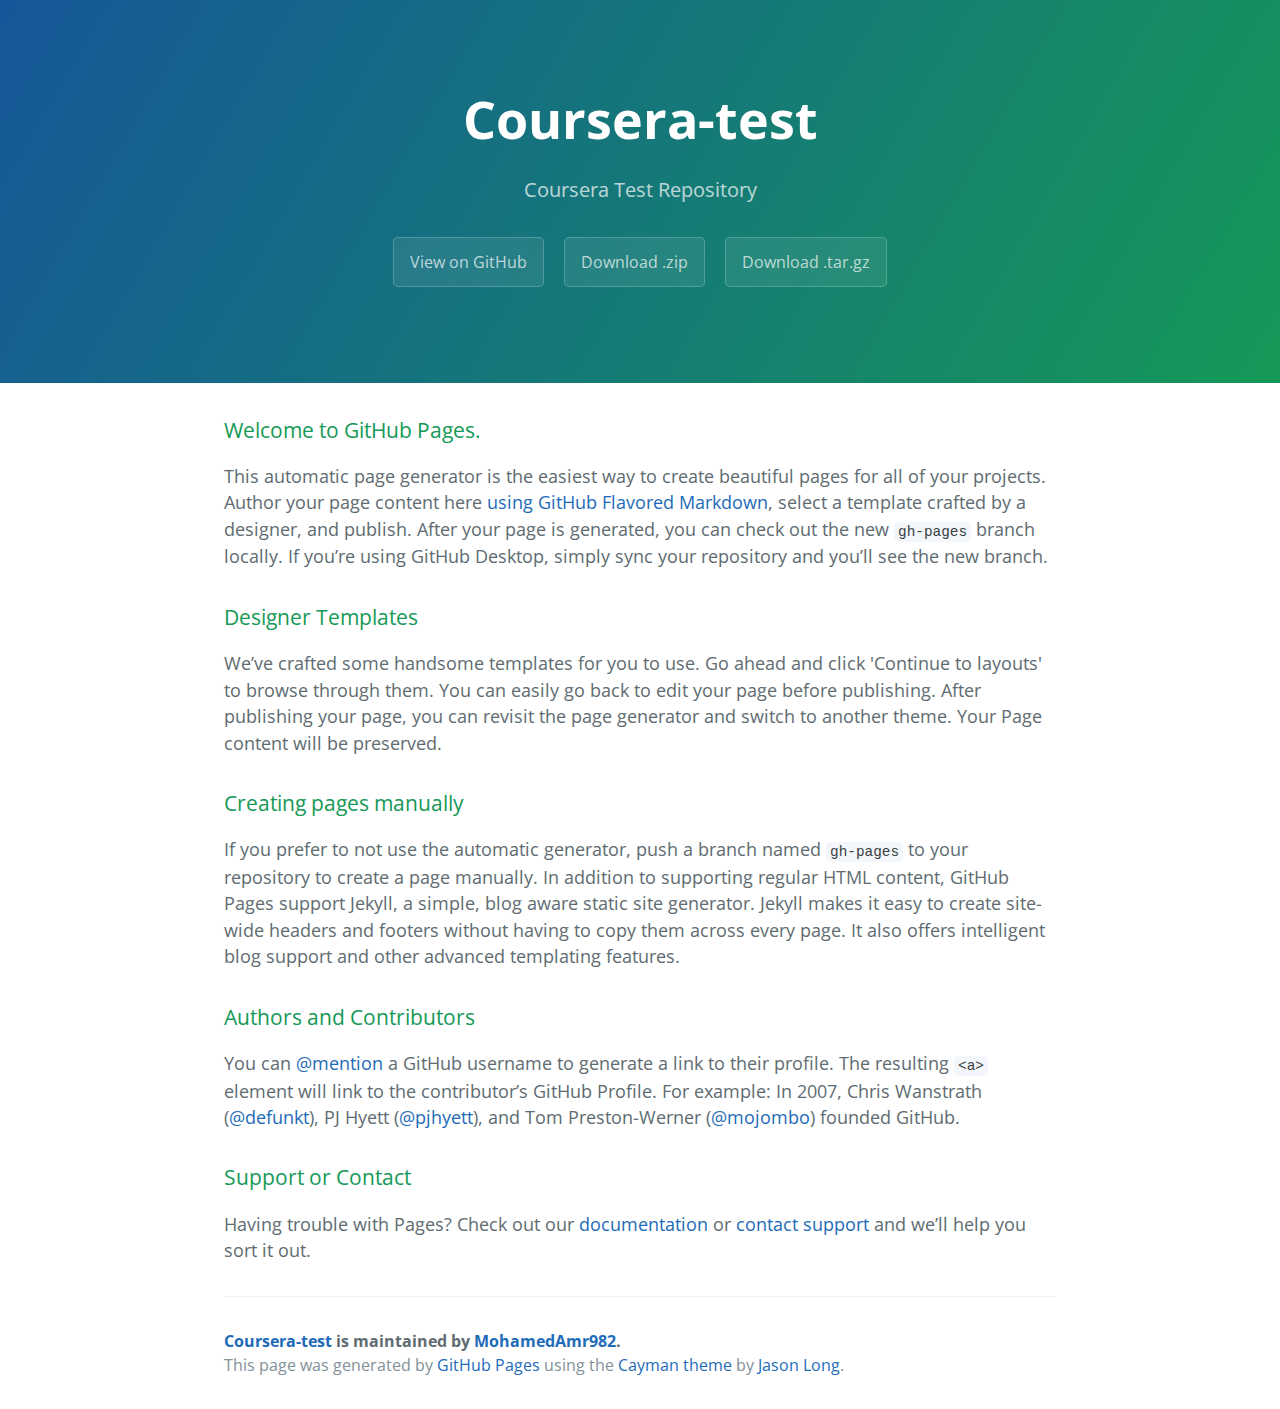
<file: index.html>
<!DOCTYPE html>
<html lang="en-us">
  <head>
    <meta charset="UTF-8">
    <title>Coursera-test by MohamedAmr982</title>
    <meta name="viewport" content="width=device-width, initial-scale=1">
    <link rel="stylesheet" type="text/css" href="stylesheets/normalize.css" media="screen">
    <link href='https://fonts.googleapis.com/css?family=Open+Sans:400,700' rel='stylesheet' type='text/css'>
    <link rel="stylesheet" type="text/css" href="stylesheets/stylesheet.css" media="screen">
    <link rel="stylesheet" type="text/css" href="stylesheets/github-light.css" media="screen">
  </head>
  <body>
    <section class="page-header">
      <h1 class="project-name">Coursera-test</h1>
      <h2 class="project-tagline">Coursera Test Repository</h2>
      <a href="https://github.com/MohamedAmr982/Coursera-Test" class="btn">View on GitHub</a>
      <a href="https://github.com/MohamedAmr982/Coursera-Test/zipball/master" class="btn">Download .zip</a>
      <a href="https://github.com/MohamedAmr982/Coursera-Test/tarball/master" class="btn">Download .tar.gz</a>
    </section>

    <section class="main-content">
      <h3>
<a id="welcome-to-github-pages" class="anchor" href="#welcome-to-github-pages" aria-hidden="true"><span aria-hidden="true" class="octicon octicon-link"></span></a>Welcome to GitHub Pages.</h3>

<p>This automatic page generator is the easiest way to create beautiful pages for all of your projects. Author your page content here <a href="https://guides.github.com/features/mastering-markdown/">using GitHub Flavored Markdown</a>, select a template crafted by a designer, and publish. After your page is generated, you can check out the new <code>gh-pages</code> branch locally. If you’re using GitHub Desktop, simply sync your repository and you’ll see the new branch.</p>

<h3>
<a id="designer-templates" class="anchor" href="#designer-templates" aria-hidden="true"><span aria-hidden="true" class="octicon octicon-link"></span></a>Designer Templates</h3>

<p>We’ve crafted some handsome templates for you to use. Go ahead and click 'Continue to layouts' to browse through them. You can easily go back to edit your page before publishing. After publishing your page, you can revisit the page generator and switch to another theme. Your Page content will be preserved.</p>

<h3>
<a id="creating-pages-manually" class="anchor" href="#creating-pages-manually" aria-hidden="true"><span aria-hidden="true" class="octicon octicon-link"></span></a>Creating pages manually</h3>

<p>If you prefer to not use the automatic generator, push a branch named <code>gh-pages</code> to your repository to create a page manually. In addition to supporting regular HTML content, GitHub Pages support Jekyll, a simple, blog aware static site generator. Jekyll makes it easy to create site-wide headers and footers without having to copy them across every page. It also offers intelligent blog support and other advanced templating features.</p>

<h3>
<a id="authors-and-contributors" class="anchor" href="#authors-and-contributors" aria-hidden="true"><span aria-hidden="true" class="octicon octicon-link"></span></a>Authors and Contributors</h3>

<p>You can <a href="https://help.github.com/articles/basic-writing-and-formatting-syntax/#mentioning-users-and-teams" class="user-mention">@mention</a> a GitHub username to generate a link to their profile. The resulting <code>&lt;a&gt;</code> element will link to the contributor’s GitHub Profile. For example: In 2007, Chris Wanstrath (<a href="https://github.com/defunkt" class="user-mention">@defunkt</a>), PJ Hyett (<a href="https://github.com/pjhyett" class="user-mention">@pjhyett</a>), and Tom Preston-Werner (<a href="https://github.com/mojombo" class="user-mention">@mojombo</a>) founded GitHub.</p>

<h3>
<a id="support-or-contact" class="anchor" href="#support-or-contact" aria-hidden="true"><span aria-hidden="true" class="octicon octicon-link"></span></a>Support or Contact</h3>

<p>Having trouble with Pages? Check out our <a href="https://help.github.com/pages">documentation</a> or <a href="https://github.com/contact">contact support</a> and we’ll help you sort it out.</p>

      <footer class="site-footer">
        <span class="site-footer-owner"><a href="https://github.com/MohamedAmr982/Coursera-Test">Coursera-test</a> is maintained by <a href="https://github.com/MohamedAmr982">MohamedAmr982</a>.</span>

        <span class="site-footer-credits">This page was generated by <a href="https://pages.github.com">GitHub Pages</a> using the <a href="https://github.com/jasonlong/cayman-theme">Cayman theme</a> by <a href="https://twitter.com/jasonlong">Jason Long</a>.</span>
      </footer>

    </section>

  
  </body>
</html>
</file>
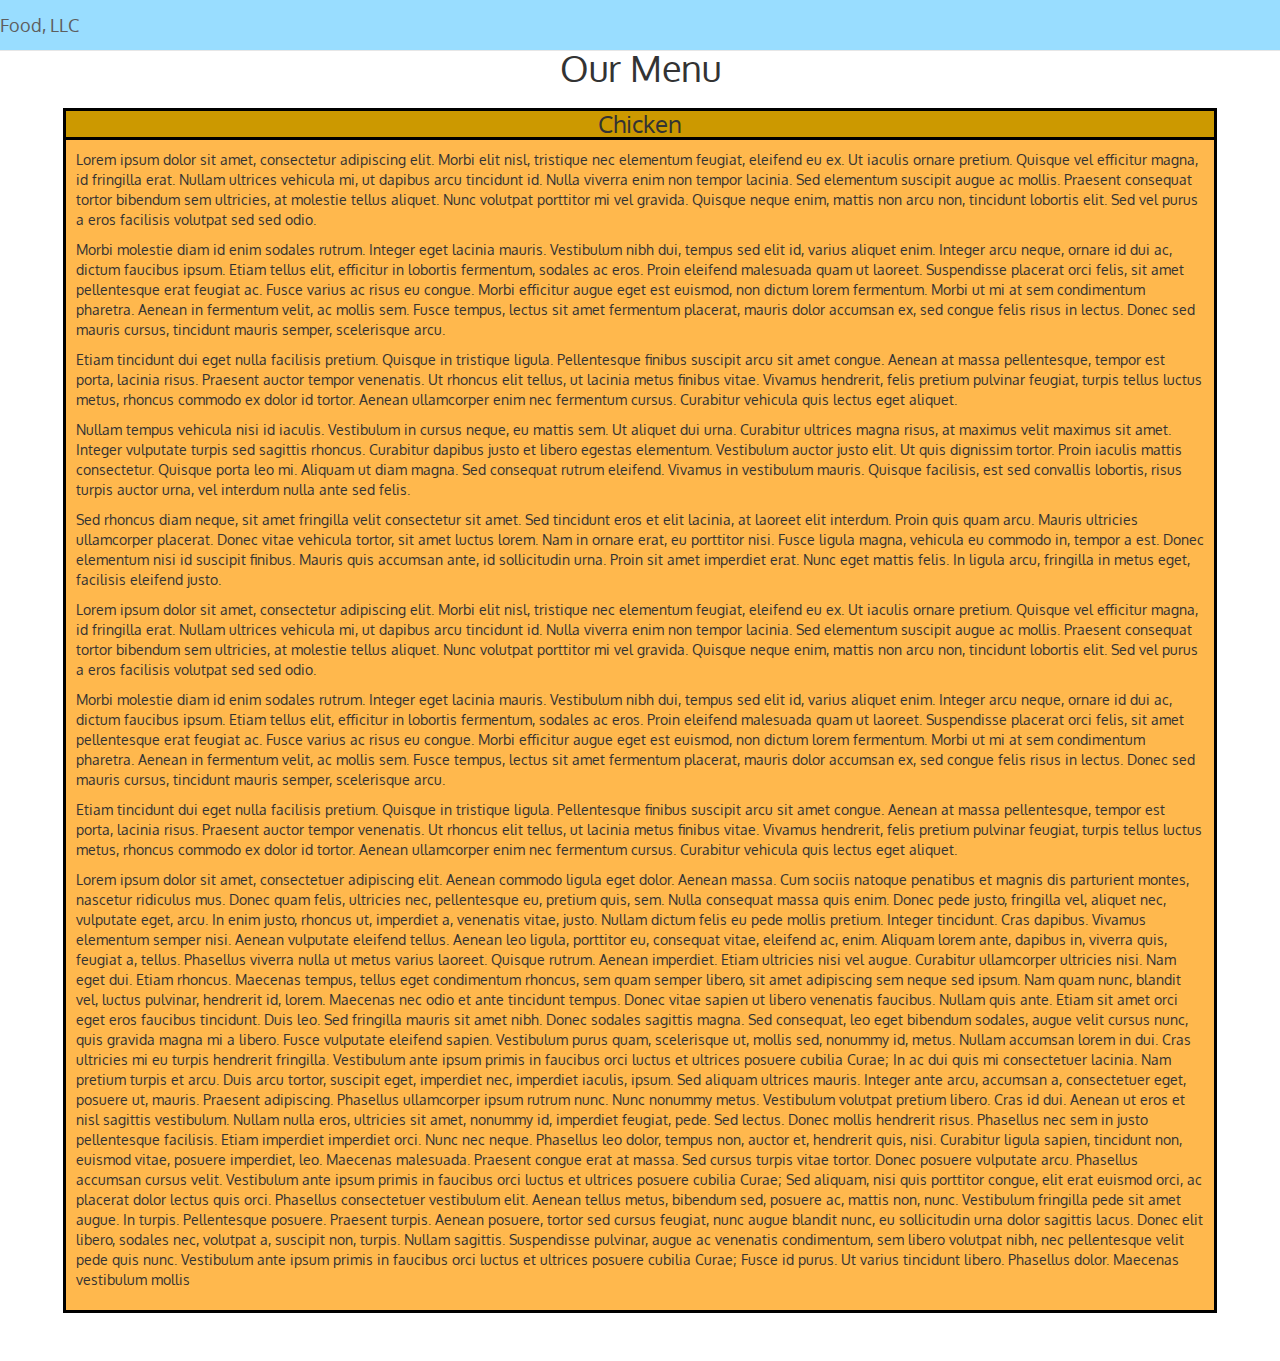
<file: Module 3 Assignment.html>
<!DOCTYPE HTML>
<html>
<head>
<meta charset="utf-8">
<meta content="width=device-width , initial-scale=1" name="viewport">
<title>Module 3 Assignment</title>
<link rel="stylesheet" href="bootstrap.min.css">
<link href="https://fonts.googleapis.com/css?family=Oxygen:400,300,700" rel='stylesheet' type='text/css'>
<link rel="stylesheet" href="Styles.css">
<script src="jquery-1.12.4.min.js"></script>
<script src="bootstrap.min.js"></script>
</head>
<body>
<nav class="navbar navbar-default navbar-fixed-top">
<div class="container-fluid" id="color">
<div class="navbar-header" id="color">
<button type="button" class="navbar-toggle" data-toggle="collapse" data-target="#myNavbar">
<span class="icon-bar"></span>
<span class="icon-bar"></span>
<span class="icon-bar"></span>
</button>
<a  href="#" class="pull-left navbar-brand">Food, LLC</a>
</div>
<div class="collapse navbar-collapse" id="myNavbar">
<ul class="nav navbar-nav visible-xs">
<li class="text-center"><a href="#">Chicken</a></li>
<li class="text-center"><a href="#">Beef</a></li>
<li class="text-center"><a href="#">Sushi</a></li>
</ul>
</div>
</div>
</nav>
<div id="divContainer" class="container-fluid">
<h1 class="text-center">Our Menu</h1>
<div class="sectionContainer">
<h3>Chicken</h3>
<div class="textContainer">
<div class="section">

<p>Lorem ipsum dolor sit amet, consectetur adipiscing elit. Morbi elit nisl, tristique nec elementum feugiat, eleifend eu ex. Ut iaculis ornare pretium. Quisque vel efficitur magna, id fringilla erat. Nullam ultrices vehicula mi, ut dapibus arcu tincidunt id. Nulla viverra enim non tempor lacinia. Sed elementum suscipit augue ac mollis. Praesent consequat tortor bibendum sem ultricies, at molestie tellus aliquet. Nunc volutpat porttitor mi vel gravida. Quisque neque enim, mattis non arcu non, tincidunt lobortis elit. Sed vel purus a eros facilisis volutpat sed sed odio.</p>
<p>Morbi molestie diam id enim sodales rutrum. Integer eget lacinia mauris. Vestibulum nibh dui, tempus sed elit id, varius aliquet enim. Integer arcu neque, ornare id dui ac, dictum faucibus ipsum. Etiam tellus elit, efficitur in lobortis fermentum, sodales ac eros. Proin eleifend malesuada quam ut laoreet. Suspendisse placerat orci felis, sit amet pellentesque erat feugiat ac. Fusce varius ac risus eu congue. Morbi efficitur augue eget est euismod, non dictum lorem fermentum. Morbi ut mi at sem condimentum pharetra. Aenean in fermentum velit, ac mollis sem. Fusce tempus, lectus sit amet fermentum placerat, mauris dolor accumsan ex, sed congue felis risus in lectus. Donec sed mauris cursus, tincidunt mauris semper, scelerisque arcu.</p>
<p>Etiam tincidunt dui eget nulla facilisis pretium. Quisque in tristique ligula. Pellentesque finibus suscipit arcu sit amet congue. Aenean at massa pellentesque, tempor est porta, lacinia risus. Praesent auctor tempor venenatis. Ut rhoncus elit tellus, ut lacinia metus finibus vitae. Vivamus hendrerit, felis pretium pulvinar feugiat, turpis tellus luctus metus, rhoncus commodo ex dolor id tortor. Aenean ullamcorper enim nec fermentum cursus. Curabitur vehicula quis lectus eget aliquet.</p>
<p>Nullam tempus vehicula nisi id iaculis. Vestibulum in cursus neque, eu mattis sem. Ut aliquet dui urna. Curabitur ultrices magna risus, at maximus velit maximus sit amet. Integer vulputate turpis sed sagittis rhoncus. Curabitur dapibus justo et libero egestas elementum. Vestibulum auctor justo elit. Ut quis dignissim tortor. Proin iaculis mattis consectetur. Quisque porta leo mi. Aliquam ut diam magna. Sed consequat rutrum eleifend. Vivamus in vestibulum mauris. Quisque facilisis, est sed convallis lobortis, risus turpis auctor urna, vel interdum nulla ante sed felis.</p>
<p>Sed rhoncus diam neque, sit amet fringilla velit consectetur sit amet. Sed tincidunt eros et elit lacinia, at laoreet elit interdum. Proin quis quam arcu. Mauris ultricies ullamcorper placerat. Donec vitae vehicula tortor, sit amet luctus lorem. Nam in ornare erat, eu porttitor nisi. Fusce ligula magna, vehicula eu commodo in, tempor a est. Donec elementum nisi id suscipit finibus. Mauris quis accumsan ante, id sollicitudin urna. Proin sit amet imperdiet erat. Nunc eget mattis felis. In ligula arcu, fringilla in metus eget, facilisis eleifend justo.</p>
<p>Lorem ipsum dolor sit amet, consectetur adipiscing elit. Morbi elit nisl, tristique nec elementum feugiat, eleifend eu ex. Ut iaculis ornare pretium. Quisque vel efficitur magna, id fringilla erat. Nullam ultrices vehicula mi, ut dapibus arcu tincidunt id. Nulla viverra enim non tempor lacinia. Sed elementum suscipit augue ac mollis. Praesent consequat tortor bibendum sem ultricies, at molestie tellus aliquet. Nunc volutpat porttitor mi vel gravida. Quisque neque enim, mattis non arcu non, tincidunt lobortis elit. Sed vel purus a eros facilisis volutpat sed sed odio.</p>
<p>Morbi molestie diam id enim sodales rutrum. Integer eget lacinia mauris. Vestibulum nibh dui, tempus sed elit id, varius aliquet enim. Integer arcu neque, ornare id dui ac, dictum faucibus ipsum. Etiam tellus elit, efficitur in lobortis fermentum, sodales ac eros. Proin eleifend malesuada quam ut laoreet. Suspendisse placerat orci felis, sit amet pellentesque erat feugiat ac. Fusce varius ac risus eu congue. Morbi efficitur augue eget est euismod, non dictum lorem fermentum. Morbi ut mi at sem condimentum pharetra. Aenean in fermentum velit, ac mollis sem. Fusce tempus, lectus sit amet fermentum placerat, mauris dolor accumsan ex, sed congue felis risus in lectus. Donec sed mauris cursus, tincidunt mauris semper, scelerisque arcu.</p>
<p>Etiam tincidunt dui eget nulla facilisis pretium. Quisque in tristique ligula. Pellentesque finibus suscipit arcu sit amet congue. Aenean at massa pellentesque, tempor est porta, lacinia risus. Praesent auctor tempor venenatis. Ut rhoncus elit tellus, ut lacinia metus finibus vitae. Vivamus hendrerit, felis pretium pulvinar feugiat, turpis tellus luctus metus, rhoncus commodo ex dolor id tortor. Aenean ullamcorper enim nec fermentum cursus. Curabitur vehicula quis lectus eget aliquet.</p>
<p>Lorem ipsum dolor sit amet, consectetuer adipiscing elit. Aenean commodo ligula eget dolor. Aenean massa. Cum sociis natoque penatibus et magnis dis parturient montes, nascetur ridiculus mus. Donec quam felis, ultricies nec, pellentesque eu, pretium quis, sem. Nulla consequat massa quis enim. Donec pede justo, fringilla vel, aliquet nec, vulputate eget, arcu. In enim justo, rhoncus ut, imperdiet a, venenatis vitae, justo. Nullam dictum felis eu pede mollis pretium. Integer tincidunt. Cras dapibus. Vivamus elementum semper nisi. Aenean vulputate eleifend tellus. Aenean leo ligula, porttitor eu, consequat vitae, eleifend ac, enim. Aliquam lorem ante, dapibus in, viverra quis, feugiat a, tellus. Phasellus viverra nulla ut metus varius laoreet. Quisque rutrum. Aenean imperdiet. Etiam ultricies nisi vel augue. Curabitur ullamcorper ultricies nisi. Nam eget dui. Etiam rhoncus. Maecenas tempus, tellus eget condimentum rhoncus, sem quam semper libero, sit amet adipiscing sem neque sed ipsum. Nam quam nunc, blandit vel, luctus pulvinar, hendrerit id, lorem. Maecenas nec odio et ante tincidunt tempus. Donec vitae sapien ut libero venenatis faucibus. Nullam quis ante. Etiam sit amet orci eget eros faucibus tincidunt. Duis leo. Sed fringilla mauris sit amet nibh. Donec sodales sagittis magna. Sed consequat, leo eget bibendum sodales, augue velit cursus nunc, quis gravida magna mi a libero. Fusce vulputate eleifend sapien. Vestibulum purus quam, scelerisque ut, mollis sed, nonummy id, metus. Nullam accumsan lorem in dui. Cras ultricies mi eu turpis hendrerit fringilla. Vestibulum ante ipsum primis in faucibus orci luctus et ultrices posuere cubilia Curae; In ac dui quis mi consectetuer lacinia. Nam pretium turpis et arcu. Duis arcu tortor, suscipit eget, imperdiet nec, imperdiet iaculis, ipsum. Sed aliquam ultrices mauris. Integer ante arcu, accumsan a, consectetuer eget, posuere ut, mauris. Praesent adipiscing. Phasellus ullamcorper ipsum rutrum nunc. Nunc nonummy metus. Vestibulum volutpat pretium libero. Cras id dui. Aenean ut eros et nisl sagittis vestibulum. Nullam nulla eros, ultricies sit amet, nonummy id, imperdiet feugiat, pede. Sed lectus. Donec mollis hendrerit risus. Phasellus nec sem in justo pellentesque facilisis. Etiam imperdiet imperdiet orci. Nunc nec neque. Phasellus leo dolor, tempus non, auctor et, hendrerit quis, nisi. Curabitur ligula sapien, tincidunt non, euismod vitae, posuere imperdiet, leo. Maecenas malesuada. Praesent congue erat at massa. Sed cursus turpis vitae tortor. Donec posuere vulputate arcu. Phasellus accumsan cursus velit. Vestibulum ante ipsum primis in faucibus orci luctus et ultrices posuere cubilia Curae; Sed aliquam, nisi quis porttitor congue, elit erat euismod orci, ac placerat dolor lectus quis orci. Phasellus consectetuer vestibulum elit. Aenean tellus metus, bibendum sed, posuere ac, mattis non, nunc. Vestibulum fringilla pede sit amet augue. In turpis. Pellentesque posuere. Praesent turpis. Aenean posuere, tortor sed cursus feugiat, nunc augue blandit nunc, eu sollicitudin urna dolor sagittis lacus. Donec elit libero, sodales nec, volutpat a, suscipit non, turpis. Nullam sagittis. Suspendisse pulvinar, augue ac venenatis condimentum, sem libero volutpat nibh, nec pellentesque velit pede quis nunc. Vestibulum ante ipsum primis in faucibus orci luctus et ultrices posuere cubilia Curae; Fusce id purus. Ut varius tincidunt libero. Phasellus dolor. Maecenas vestibulum mollis</p>
</div>
</div>
</div>
</div>
</body>
</html>
</file>
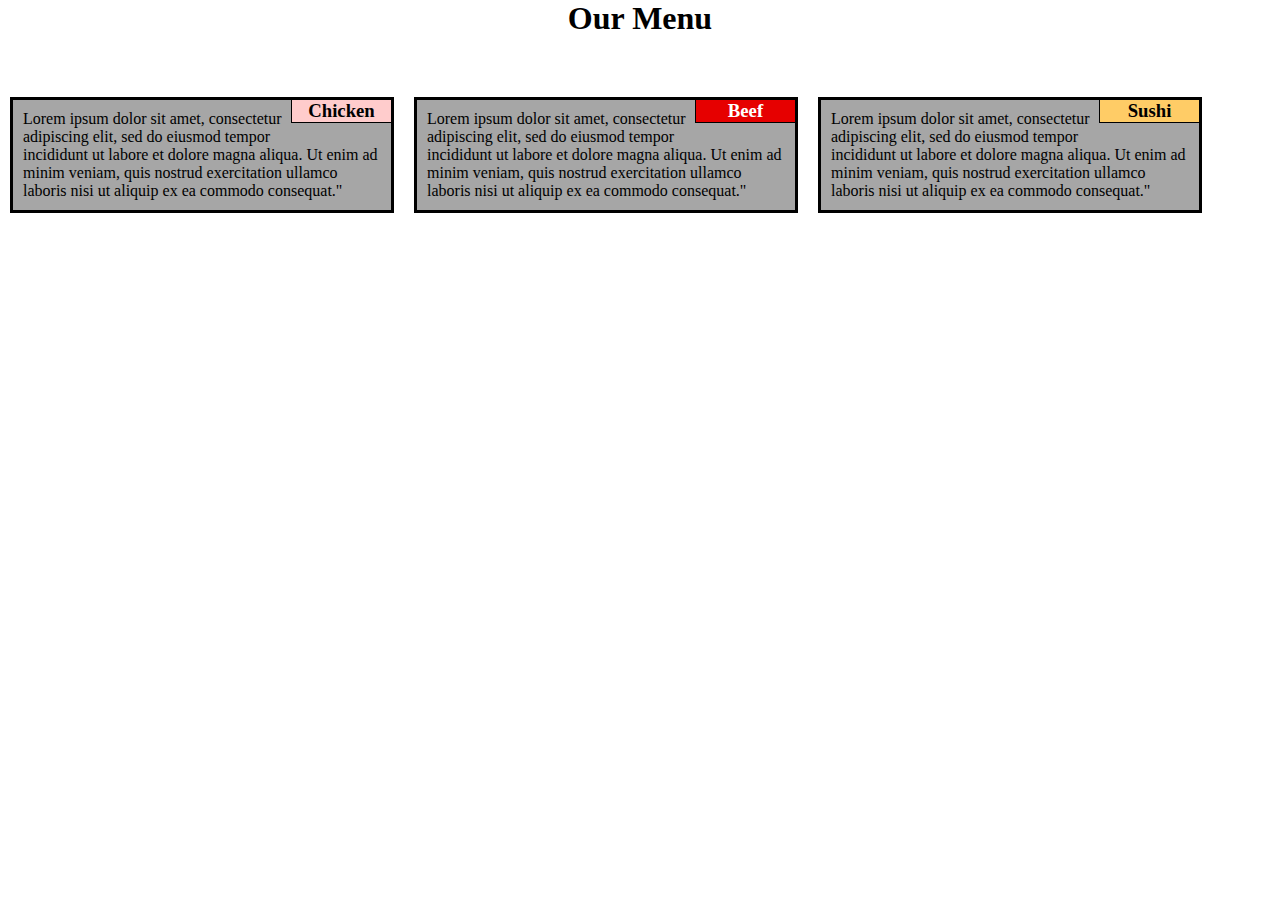
<file: Module 2 Assignment/Module 2 Assignment.html>
<!Doctype html>
<html>
<head>
<meta charset="utf-8"/>
<meta name="viewport" content="width=device-width, initial-scale=1.0"/>
<title>Module 2 Assignment</title>
<link rel="stylesheet" href="Styles.css">
</head>
<body>
<h1>Our Menu</h1>
<div class="Container">
<div class="Chicken">
<h3 class="Chicken">Chicken</h3>
<p>Lorem ipsum dolor sit amet, consectetur adipiscing elit, sed do eiusmod tempor incididunt ut labore et dolore magna aliqua. Ut enim ad minim veniam, quis nostrud exercitation ullamco laboris nisi ut aliquip ex ea commodo consequat."</p>
</div>
<div class="Beef">
<h3 class="Beef">Beef</h3>
<p>Lorem ipsum dolor sit amet, consectetur adipiscing elit, sed do eiusmod tempor incididunt ut labore et dolore magna aliqua. Ut enim ad minim veniam, quis nostrud exercitation ullamco laboris nisi ut aliquip ex ea commodo consequat."</p>
</div>
<div class="Sushi">
<h3 class="Sushi">Sushi</h3>
<p>Lorem ipsum dolor sit amet, consectetur adipiscing elit, sed do eiusmod tempor incididunt ut labore et dolore magna aliqua. Ut enim ad minim veniam, quis nostrud exercitation ullamco laboris nisi ut aliquip ex ea commodo consequat."</p>
</div>
</div>
</body>
</html>
</file>
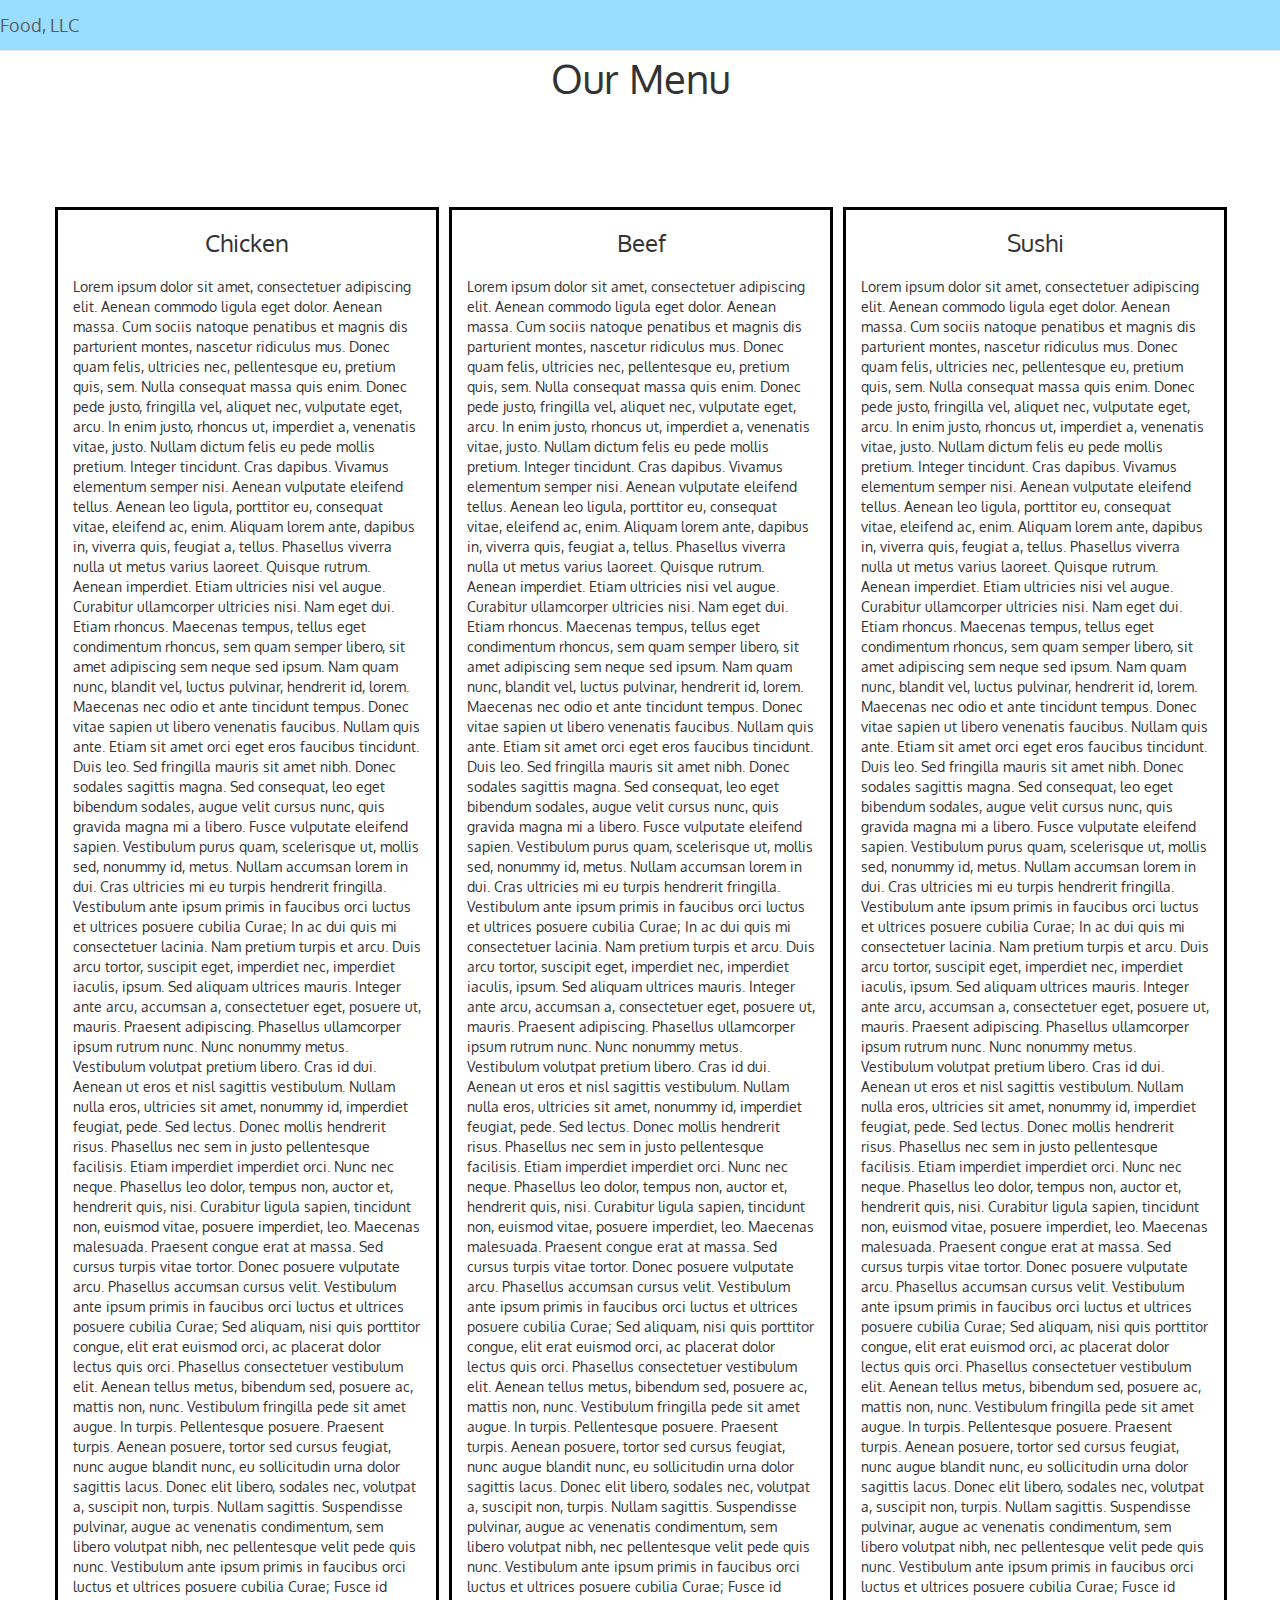
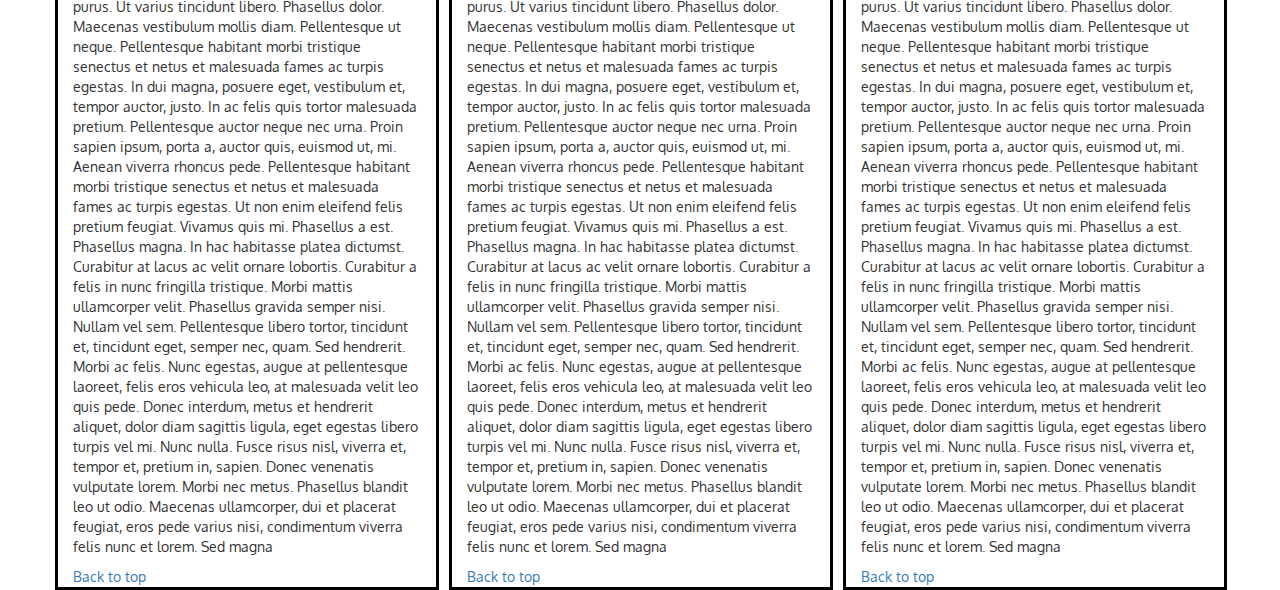
<file: Module 3 Assignment (Optional)/Module 3 Optional Assignment.html>
<!DOCTYPE HTML>
<html>
<head>
<meta charset="utf-8">
<meta content="width=device-width , initial-scale=1" name="viewport">
<title>Module 3 Assignment</title>
<link rel="stylesheet" href="bootstrap.min.css">
<link href="https://fonts.googleapis.com/css?family=Oxygen:400,300,700" rel='stylesheet' type='text/css'>
<link rel="stylesheet" href="Styles.css">
<script src="jquery-1.12.4.min.js"></script>
<script src="bootstrap.min.js"></script>
</head>
<body>
<nav class="navbar navbar-default navbar-fixed-top">
<div class="container-fluid" id="color">
<div class="navbar-header">
<button type="button" class="navbar-toggle" data-toggle="collapse" data-target="#myNavbar">
<span class="icon-bar"></span>
<span class="icon-bar"></span>
<span class="icon-bar"></span>
</button>
<a  href="#" class="pull-left navbar-brand">Food, LLC</a>
</div>
<div class="collapse navbar-collapse" id="myNavbar">
<ul class="nav navbar-nav visible-xs">
<li class="text-center"><a href="#Chicken">Chicken</a></li>
<li class="text-center"><a href="#Beef">Beef</a></li>
<li class="text-center"><a href="#Sushi">Sushi</a></li>
</ul>
</div>
</div>
</nav>
<div class="row">
<div class="text-center" id="title">Our Menu</div>
<div class="col-md-4 col-sm-6 col-xs-12" id="Chicken">
<div id="mini-title"><h3>Chicken</h3></div>
<p>
  Lorem ipsum dolor sit amet, consectetuer adipiscing elit. Aenean commodo ligula eget dolor. Aenean massa. Cum sociis natoque penatibus et magnis dis parturient montes, nascetur ridiculus mus. Donec quam felis, ultricies nec, pellentesque eu, pretium quis, sem. Nulla consequat massa quis enim. Donec pede justo, fringilla vel, aliquet nec, vulputate eget, arcu. In enim justo, rhoncus ut, imperdiet a, venenatis vitae, justo. Nullam dictum felis eu pede mollis pretium. Integer tincidunt. Cras dapibus. Vivamus elementum semper nisi. Aenean vulputate eleifend tellus. Aenean leo ligula, porttitor eu, consequat vitae, eleifend ac, enim. Aliquam lorem ante, dapibus in, viverra quis, feugiat a, tellus. Phasellus viverra nulla ut metus varius laoreet. Quisque rutrum. Aenean imperdiet. Etiam ultricies nisi vel augue.

  Curabitur ullamcorper ultricies nisi. Nam eget dui. Etiam rhoncus. Maecenas tempus, tellus eget condimentum rhoncus, sem quam semper libero, sit amet adipiscing sem neque sed ipsum. Nam quam nunc, blandit vel, luctus pulvinar, hendrerit id, lorem. Maecenas nec odio et ante tincidunt tempus. Donec vitae sapien ut libero venenatis faucibus. Nullam quis ante. Etiam sit amet orci eget eros faucibus tincidunt. Duis leo. Sed fringilla mauris sit amet nibh. Donec sodales sagittis magna. Sed consequat, leo eget bibendum sodales, augue velit cursus nunc, quis gravida magna mi a libero. Fusce vulputate eleifend sapien. Vestibulum purus quam, scelerisque ut, mollis sed, nonummy id, metus. Nullam accumsan lorem in dui. Cras ultricies mi eu turpis hendrerit fringilla.

  Vestibulum ante ipsum primis in faucibus orci luctus et ultrices posuere cubilia Curae; In ac dui quis mi consectetuer lacinia. Nam pretium turpis et arcu. Duis arcu tortor, suscipit eget, imperdiet nec, imperdiet iaculis, ipsum. Sed aliquam ultrices mauris. Integer ante arcu, accumsan a, consectetuer eget, posuere ut, mauris. Praesent adipiscing. Phasellus ullamcorper ipsum rutrum nunc. Nunc nonummy metus. Vestibulum volutpat pretium libero. Cras id dui. Aenean ut eros et nisl sagittis vestibulum. Nullam nulla eros, ultricies sit amet, nonummy id, imperdiet feugiat, pede. Sed lectus. Donec mollis hendrerit risus. Phasellus nec sem in justo pellentesque facilisis. Etiam imperdiet imperdiet orci. Nunc nec neque. Phasellus leo dolor, tempus non, auctor et, hendrerit quis, nisi. Curabitur ligula sapien, tincidunt non, euismod vitae, posuere imperdiet, leo.

  Maecenas malesuada. Praesent congue erat at massa. Sed cursus turpis vitae tortor. Donec posuere vulputate arcu. Phasellus accumsan cursus velit. Vestibulum ante ipsum primis in faucibus orci luctus et ultrices posuere cubilia Curae; Sed aliquam, nisi quis porttitor congue, elit erat euismod orci, ac placerat dolor lectus quis orci. Phasellus consectetuer vestibulum elit. Aenean tellus metus, bibendum sed, posuere ac, mattis non, nunc. Vestibulum fringilla pede sit amet augue. In turpis. Pellentesque posuere. Praesent turpis. Aenean posuere, tortor sed cursus feugiat, nunc augue blandit nunc, eu sollicitudin urna dolor sagittis lacus. Donec elit libero, sodales nec, volutpat a, suscipit non, turpis. Nullam sagittis. Suspendisse pulvinar, augue ac venenatis condimentum, sem libero volutpat nibh, nec pellentesque velit pede quis nunc.

  Vestibulum ante ipsum primis in faucibus orci luctus et ultrices posuere cubilia Curae; Fusce id purus. Ut varius tincidunt libero. Phasellus dolor. Maecenas vestibulum mollis diam. Pellentesque ut neque. Pellentesque habitant morbi tristique senectus et netus et malesuada fames ac turpis egestas. In dui magna, posuere eget, vestibulum et, tempor auctor, justo. In ac felis quis tortor malesuada pretium. Pellentesque auctor neque nec urna. Proin sapien ipsum, porta a, auctor quis, euismod ut, mi. Aenean viverra rhoncus pede. Pellentesque habitant morbi tristique senectus et netus et malesuada fames ac turpis egestas. Ut non enim eleifend felis pretium feugiat. Vivamus quis mi. Phasellus a est. Phasellus magna. In hac habitasse platea dictumst. Curabitur at lacus ac velit ornare lobortis. Curabitur a felis in nunc fringilla tristique. Morbi mattis ullamcorper velit. Phasellus gravida semper nisi. Nullam vel sem. Pellentesque libero tortor, tincidunt et, tincidunt eget, semper nec, quam. Sed hendrerit. Morbi ac felis. Nunc egestas, augue at pellentesque laoreet, felis eros vehicula leo, at malesuada velit leo quis pede. Donec interdum, metus et hendrerit aliquet, dolor diam sagittis ligula, eget egestas libero turpis vel mi. Nunc nulla. Fusce risus nisl, viverra et, tempor et, pretium in, sapien. Donec venenatis vulputate lorem. Morbi nec metus. Phasellus blandit leo ut odio. Maecenas ullamcorper, dui et placerat feugiat, eros pede varius nisi, condimentum viverra felis nunc et lorem. Sed magna


</p>
<a href="#">Back to top</a>
</div>
<div class="col-md-4 col-sm-6 col-xs-12" id="Beef">
<div id="mini-title"><h3>Beef</h3></div>
<p>
  Lorem ipsum dolor sit amet, consectetuer adipiscing elit. Aenean commodo ligula eget dolor. Aenean massa. Cum sociis natoque penatibus et magnis dis parturient montes, nascetur ridiculus mus. Donec quam felis, ultricies nec, pellentesque eu, pretium quis, sem. Nulla consequat massa quis enim. Donec pede justo, fringilla vel, aliquet nec, vulputate eget, arcu. In enim justo, rhoncus ut, imperdiet a, venenatis vitae, justo. Nullam dictum felis eu pede mollis pretium. Integer tincidunt. Cras dapibus. Vivamus elementum semper nisi. Aenean vulputate eleifend tellus. Aenean leo ligula, porttitor eu, consequat vitae, eleifend ac, enim. Aliquam lorem ante, dapibus in, viverra quis, feugiat a, tellus. Phasellus viverra nulla ut metus varius laoreet. Quisque rutrum. Aenean imperdiet. Etiam ultricies nisi vel augue.

  Curabitur ullamcorper ultricies nisi. Nam eget dui. Etiam rhoncus. Maecenas tempus, tellus eget condimentum rhoncus, sem quam semper libero, sit amet adipiscing sem neque sed ipsum. Nam quam nunc, blandit vel, luctus pulvinar, hendrerit id, lorem. Maecenas nec odio et ante tincidunt tempus. Donec vitae sapien ut libero venenatis faucibus. Nullam quis ante. Etiam sit amet orci eget eros faucibus tincidunt. Duis leo. Sed fringilla mauris sit amet nibh. Donec sodales sagittis magna. Sed consequat, leo eget bibendum sodales, augue velit cursus nunc, quis gravida magna mi a libero. Fusce vulputate eleifend sapien. Vestibulum purus quam, scelerisque ut, mollis sed, nonummy id, metus. Nullam accumsan lorem in dui. Cras ultricies mi eu turpis hendrerit fringilla.

  Vestibulum ante ipsum primis in faucibus orci luctus et ultrices posuere cubilia Curae; In ac dui quis mi consectetuer lacinia. Nam pretium turpis et arcu. Duis arcu tortor, suscipit eget, imperdiet nec, imperdiet iaculis, ipsum. Sed aliquam ultrices mauris. Integer ante arcu, accumsan a, consectetuer eget, posuere ut, mauris. Praesent adipiscing. Phasellus ullamcorper ipsum rutrum nunc. Nunc nonummy metus. Vestibulum volutpat pretium libero. Cras id dui. Aenean ut eros et nisl sagittis vestibulum. Nullam nulla eros, ultricies sit amet, nonummy id, imperdiet feugiat, pede. Sed lectus. Donec mollis hendrerit risus. Phasellus nec sem in justo pellentesque facilisis. Etiam imperdiet imperdiet orci. Nunc nec neque. Phasellus leo dolor, tempus non, auctor et, hendrerit quis, nisi. Curabitur ligula sapien, tincidunt non, euismod vitae, posuere imperdiet, leo.

  Maecenas malesuada. Praesent congue erat at massa. Sed cursus turpis vitae tortor. Donec posuere vulputate arcu. Phasellus accumsan cursus velit. Vestibulum ante ipsum primis in faucibus orci luctus et ultrices posuere cubilia Curae; Sed aliquam, nisi quis porttitor congue, elit erat euismod orci, ac placerat dolor lectus quis orci. Phasellus consectetuer vestibulum elit. Aenean tellus metus, bibendum sed, posuere ac, mattis non, nunc. Vestibulum fringilla pede sit amet augue. In turpis. Pellentesque posuere. Praesent turpis. Aenean posuere, tortor sed cursus feugiat, nunc augue blandit nunc, eu sollicitudin urna dolor sagittis lacus. Donec elit libero, sodales nec, volutpat a, suscipit non, turpis. Nullam sagittis. Suspendisse pulvinar, augue ac venenatis condimentum, sem libero volutpat nibh, nec pellentesque velit pede quis nunc.

  Vestibulum ante ipsum primis in faucibus orci luctus et ultrices posuere cubilia Curae; Fusce id purus. Ut varius tincidunt libero. Phasellus dolor. Maecenas vestibulum mollis diam. Pellentesque ut neque. Pellentesque habitant morbi tristique senectus et netus et malesuada fames ac turpis egestas. In dui magna, posuere eget, vestibulum et, tempor auctor, justo. In ac felis quis tortor malesuada pretium. Pellentesque auctor neque nec urna. Proin sapien ipsum, porta a, auctor quis, euismod ut, mi. Aenean viverra rhoncus pede. Pellentesque habitant morbi tristique senectus et netus et malesuada fames ac turpis egestas. Ut non enim eleifend felis pretium feugiat. Vivamus quis mi. Phasellus a est. Phasellus magna. In hac habitasse platea dictumst. Curabitur at lacus ac velit ornare lobortis. Curabitur a felis in nunc fringilla tristique. Morbi mattis ullamcorper velit. Phasellus gravida semper nisi. Nullam vel sem. Pellentesque libero tortor, tincidunt et, tincidunt eget, semper nec, quam. Sed hendrerit. Morbi ac felis. Nunc egestas, augue at pellentesque laoreet, felis eros vehicula leo, at malesuada velit leo quis pede. Donec interdum, metus et hendrerit aliquet, dolor diam sagittis ligula, eget egestas libero turpis vel mi. Nunc nulla. Fusce risus nisl, viverra et, tempor et, pretium in, sapien. Donec venenatis vulputate lorem. Morbi nec metus. Phasellus blandit leo ut odio. Maecenas ullamcorper, dui et placerat feugiat, eros pede varius nisi, condimentum viverra felis nunc et lorem. Sed magna


</p>
<a href="#">Back to top</a>
</div>
<div class="col-md-4 col-sm-6 col-xs-12" id="Sushi">
<div id="mini-title"><h3>Sushi</h3></div>
<p>
  Lorem ipsum dolor sit amet, consectetuer adipiscing elit. Aenean commodo ligula eget dolor. Aenean massa. Cum sociis natoque penatibus et magnis dis parturient montes, nascetur ridiculus mus. Donec quam felis, ultricies nec, pellentesque eu, pretium quis, sem. Nulla consequat massa quis enim. Donec pede justo, fringilla vel, aliquet nec, vulputate eget, arcu. In enim justo, rhoncus ut, imperdiet a, venenatis vitae, justo. Nullam dictum felis eu pede mollis pretium. Integer tincidunt. Cras dapibus. Vivamus elementum semper nisi. Aenean vulputate eleifend tellus. Aenean leo ligula, porttitor eu, consequat vitae, eleifend ac, enim. Aliquam lorem ante, dapibus in, viverra quis, feugiat a, tellus. Phasellus viverra nulla ut metus varius laoreet. Quisque rutrum. Aenean imperdiet. Etiam ultricies nisi vel augue.

  Curabitur ullamcorper ultricies nisi. Nam eget dui. Etiam rhoncus. Maecenas tempus, tellus eget condimentum rhoncus, sem quam semper libero, sit amet adipiscing sem neque sed ipsum. Nam quam nunc, blandit vel, luctus pulvinar, hendrerit id, lorem. Maecenas nec odio et ante tincidunt tempus. Donec vitae sapien ut libero venenatis faucibus. Nullam quis ante. Etiam sit amet orci eget eros faucibus tincidunt. Duis leo. Sed fringilla mauris sit amet nibh. Donec sodales sagittis magna. Sed consequat, leo eget bibendum sodales, augue velit cursus nunc, quis gravida magna mi a libero. Fusce vulputate eleifend sapien. Vestibulum purus quam, scelerisque ut, mollis sed, nonummy id, metus. Nullam accumsan lorem in dui. Cras ultricies mi eu turpis hendrerit fringilla.

  Vestibulum ante ipsum primis in faucibus orci luctus et ultrices posuere cubilia Curae; In ac dui quis mi consectetuer lacinia. Nam pretium turpis et arcu. Duis arcu tortor, suscipit eget, imperdiet nec, imperdiet iaculis, ipsum. Sed aliquam ultrices mauris. Integer ante arcu, accumsan a, consectetuer eget, posuere ut, mauris. Praesent adipiscing. Phasellus ullamcorper ipsum rutrum nunc. Nunc nonummy metus. Vestibulum volutpat pretium libero. Cras id dui. Aenean ut eros et nisl sagittis vestibulum. Nullam nulla eros, ultricies sit amet, nonummy id, imperdiet feugiat, pede. Sed lectus. Donec mollis hendrerit risus. Phasellus nec sem in justo pellentesque facilisis. Etiam imperdiet imperdiet orci. Nunc nec neque. Phasellus leo dolor, tempus non, auctor et, hendrerit quis, nisi. Curabitur ligula sapien, tincidunt non, euismod vitae, posuere imperdiet, leo.

  Maecenas malesuada. Praesent congue erat at massa. Sed cursus turpis vitae tortor. Donec posuere vulputate arcu. Phasellus accumsan cursus velit. Vestibulum ante ipsum primis in faucibus orci luctus et ultrices posuere cubilia Curae; Sed aliquam, nisi quis porttitor congue, elit erat euismod orci, ac placerat dolor lectus quis orci. Phasellus consectetuer vestibulum elit. Aenean tellus metus, bibendum sed, posuere ac, mattis non, nunc. Vestibulum fringilla pede sit amet augue. In turpis. Pellentesque posuere. Praesent turpis. Aenean posuere, tortor sed cursus feugiat, nunc augue blandit nunc, eu sollicitudin urna dolor sagittis lacus. Donec elit libero, sodales nec, volutpat a, suscipit non, turpis. Nullam sagittis. Suspendisse pulvinar, augue ac venenatis condimentum, sem libero volutpat nibh, nec pellentesque velit pede quis nunc.

  Vestibulum ante ipsum primis in faucibus orci luctus et ultrices posuere cubilia Curae; Fusce id purus. Ut varius tincidunt libero. Phasellus dolor. Maecenas vestibulum mollis diam. Pellentesque ut neque. Pellentesque habitant morbi tristique senectus et netus et malesuada fames ac turpis egestas. In dui magna, posuere eget, vestibulum et, tempor auctor, justo. In ac felis quis tortor malesuada pretium. Pellentesque auctor neque nec urna. Proin sapien ipsum, porta a, auctor quis, euismod ut, mi. Aenean viverra rhoncus pede. Pellentesque habitant morbi tristique senectus et netus et malesuada fames ac turpis egestas. Ut non enim eleifend felis pretium feugiat. Vivamus quis mi. Phasellus a est. Phasellus magna. In hac habitasse platea dictumst. Curabitur at lacus ac velit ornare lobortis. Curabitur a felis in nunc fringilla tristique. Morbi mattis ullamcorper velit. Phasellus gravida semper nisi. Nullam vel sem. Pellentesque libero tortor, tincidunt et, tincidunt eget, semper nec, quam. Sed hendrerit. Morbi ac felis. Nunc egestas, augue at pellentesque laoreet, felis eros vehicula leo, at malesuada velit leo quis pede. Donec interdum, metus et hendrerit aliquet, dolor diam sagittis ligula, eget egestas libero turpis vel mi. Nunc nulla. Fusce risus nisl, viverra et, tempor et, pretium in, sapien. Donec venenatis vulputate lorem. Morbi nec metus. Phasellus blandit leo ut odio. Maecenas ullamcorper, dui et placerat feugiat, eros pede varius nisi, condimentum viverra felis nunc et lorem. Sed magna


</p>
<a href="#">Back to top</a>
</div>

</div>
</body>
</html>
</file>
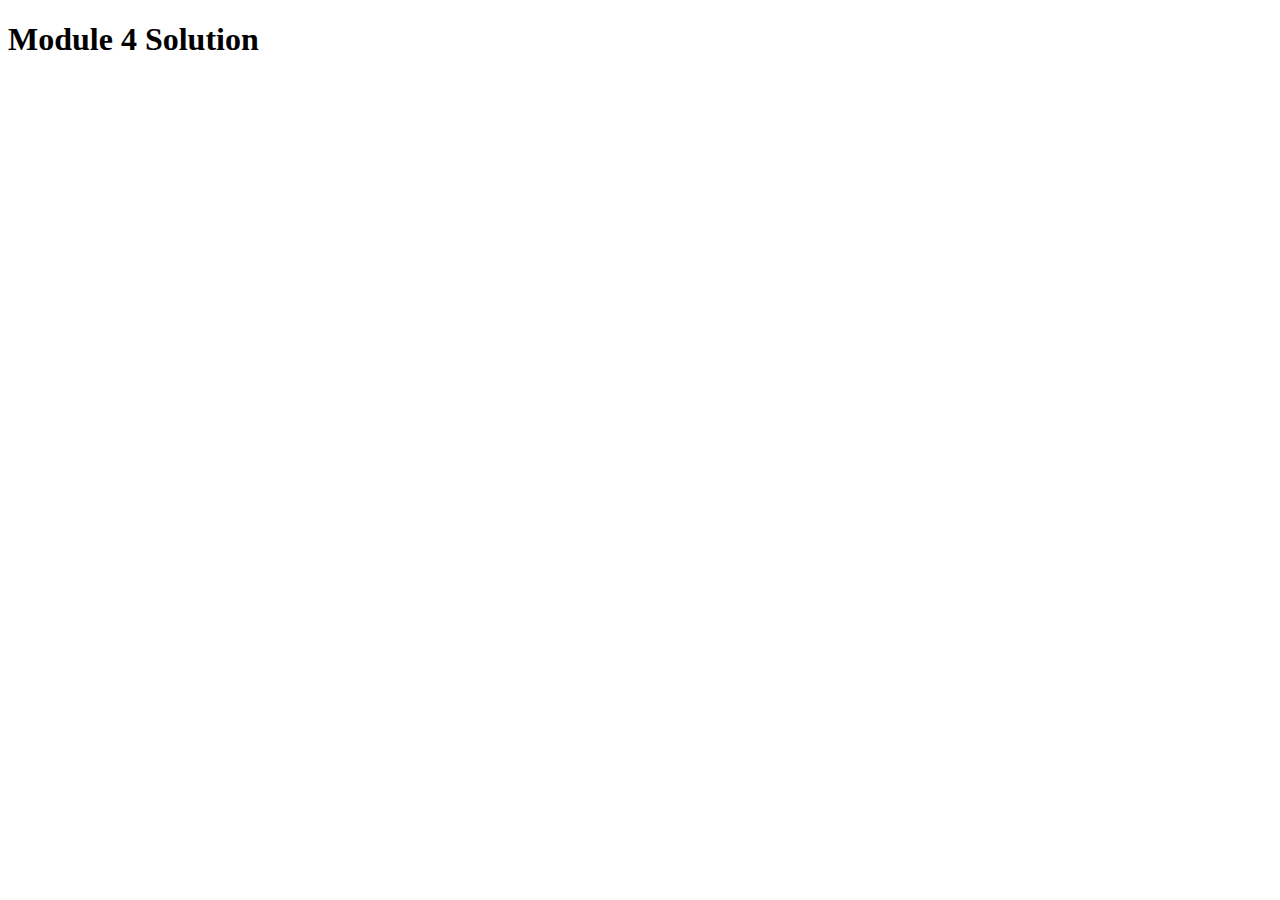
<file: Module 4 Assignment/Module_4_Assignment.html>
<!DOCTYPE html>
<html>
<head>
<meta charset="utf-8">
<meta content="width=device-width, initial-scale=1" name="viewport">
<title>Module 4 Solution</title>
<script src="SpeakHello.js"></script>
<script src="SpeakGoodBye.js"></script>
<script src="Script.js"></script>
</head>
<body>
<h1>Module 4 Solution</h1>
</body>
</html>
</file>
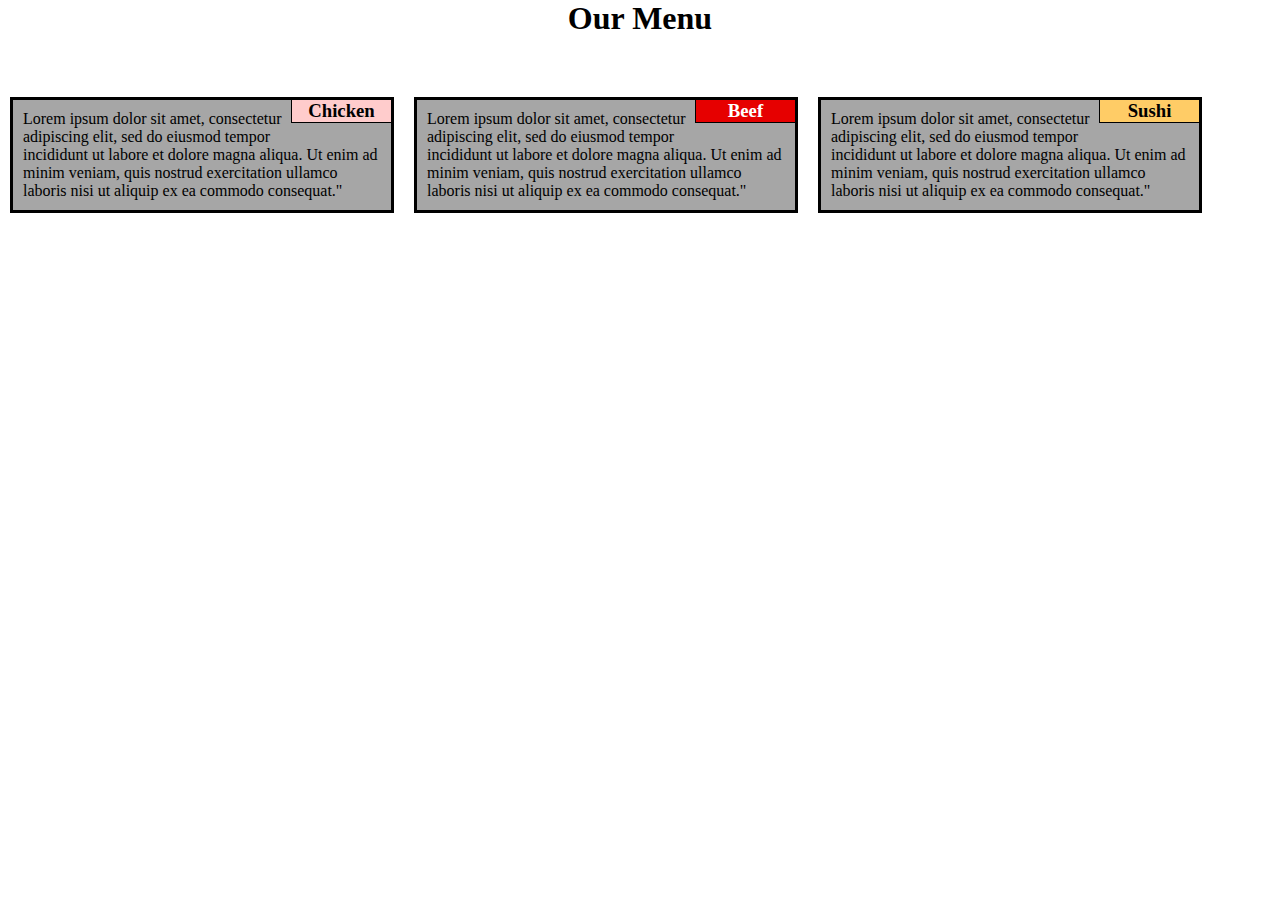
<file: site/Module 2 Assignment/Module 2 Assignment.html>
<!Doctype html>
<html>
<head>
<meta charset="utf-8"/>
<meta name="viewport" content="width=device-width, initial-scale=1.0"/>
<title>Module 2 Assignment</title>
<link rel="stylesheet" href="Styles.css">
</head>
<body>
<h1>Our Menu</h1>
<div class="Container">
<div class="Chicken">
<h3 class="Chicken">Chicken</h3>
<p>Lorem ipsum dolor sit amet, consectetur adipiscing elit, sed do eiusmod tempor incididunt ut labore et dolore magna aliqua. Ut enim ad minim veniam, quis nostrud exercitation ullamco laboris nisi ut aliquip ex ea commodo consequat."</p>
</div>
<div class="Beef">
<h3 class="Beef">Beef</h3>
<p>Lorem ipsum dolor sit amet, consectetur adipiscing elit, sed do eiusmod tempor incididunt ut labore et dolore magna aliqua. Ut enim ad minim veniam, quis nostrud exercitation ullamco laboris nisi ut aliquip ex ea commodo consequat."</p>
</div>
<div class="Sushi">
<h3 class="Sushi">Sushi</h3>
<p>Lorem ipsum dolor sit amet, consectetur adipiscing elit, sed do eiusmod tempor incididunt ut labore et dolore magna aliqua. Ut enim ad minim veniam, quis nostrud exercitation ullamco laboris nisi ut aliquip ex ea commodo consequat."</p>
</div>
</div>
</body>
</html>
</file>
<file: stylesheets/stylesheet.css>
* {
  box-sizing: border-box; }

body {
  padding: 0;
  margin: 0;
  font-family: "Open Sans", "Helvetica Neue", Helvetica, Arial, sans-serif;
  font-size: 16px;
  line-height: 1.5;
  color: #606c71; }

a {
  color: #1e6bb8;
  text-decoration: none; }
  a:hover {
    text-decoration: underline; }

.btn {
  display: inline-block;
  margin-bottom: 1rem;
  color: rgba(255, 255, 255, 0.7);
  background-color: rgba(255, 255, 255, 0.08);
  border-color: rgba(255, 255, 255, 0.2);
  border-style: solid;
  border-width: 1px;
  border-radius: 0.3rem;
  transition: color 0.2s, background-color 0.2s, border-color 0.2s; }
  .btn + .btn {
    margin-left: 1rem; }

.btn:hover {
  color: rgba(255, 255, 255, 0.8);
  text-decoration: none;
  background-color: rgba(255, 255, 255, 0.2);
  border-color: rgba(255, 255, 255, 0.3); }

@media screen and (min-width: 64em) {
  .btn {
    padding: 0.75rem 1rem; } }

@media screen and (min-width: 42em) and (max-width: 64em) {
  .btn {
    padding: 0.6rem 0.9rem;
    font-size: 0.9rem; } }

@media screen and (max-width: 42em) {
  .btn {
    display: block;
    width: 100%;
    padding: 0.75rem;
    font-size: 0.9rem; }
    .btn + .btn {
      margin-top: 1rem;
      margin-left: 0; } }

.page-header {
  color: #fff;
  text-align: center;
  background-color: #159957;
  background-image: linear-gradient(120deg, #155799, #159957); }

@media screen and (min-width: 64em) {
  .page-header {
    padding: 5rem 6rem; } }

@media screen and (min-width: 42em) and (max-width: 64em) {
  .page-header {
    padding: 3rem 4rem; } }

@media screen and (max-width: 42em) {
  .page-header {
    padding: 2rem 1rem; } }

.project-name {
  margin-top: 0;
  margin-bottom: 0.1rem; }

@media screen and (min-width: 64em) {
  .project-name {
    font-size: 3.25rem; } }

@media screen and (min-width: 42em) and (max-width: 64em) {
  .project-name {
    font-size: 2.25rem; } }

@media screen and (max-width: 42em) {
  .project-name {
    font-size: 1.75rem; } }

.project-tagline {
  margin-bottom: 2rem;
  font-weight: normal;
  opacity: 0.7; }

@media screen and (min-width: 64em) {
  .project-tagline {
    font-size: 1.25rem; } }

@media screen and (min-width: 42em) and (max-width: 64em) {
  .project-tagline {
    font-size: 1.15rem; } }

@media screen and (max-width: 42em) {
  .project-tagline {
    font-size: 1rem; } }

.main-content :first-child {
  margin-top: 0; }
.main-content img {
  max-width: 100%; }
.main-content h1, .main-content h2, .main-content h3, .main-content h4, .main-content h5, .main-content h6 {
  margin-top: 2rem;
  margin-bottom: 1rem;
  font-weight: normal;
  color: #159957; }
.main-content p {
  margin-bottom: 1em; }
.main-content code {
  padding: 2px 4px;
  font-family: Consolas, "Liberation Mono", Menlo, Courier, monospace;
  font-size: 0.9rem;
  color: #383e41;
  background-color: #f3f6fa;
  border-radius: 0.3rem; }
.main-content pre {
  padding: 0.8rem;
  margin-top: 0;
  margin-bottom: 1rem;
  font: 1rem Consolas, "Liberation Mono", Menlo, Courier, monospace;
  color: #567482;
  word-wrap: normal;
  background-color: #f3f6fa;
  border: solid 1px #dce6f0;
  border-radius: 0.3rem; }
  .main-content pre > code {
    padding: 0;
    margin: 0;
    font-size: 0.9rem;
    color: #567482;
    word-break: normal;
    white-space: pre;
    background: transparent;
    border: 0; }
.main-content .highlight {
  margin-bottom: 1rem; }
  .main-content .highlight pre {
    margin-bottom: 0;
    word-break: normal; }
.main-content .highlight pre, .main-content pre {
  padding: 0.8rem;
  overflow: auto;
  font-size: 0.9rem;
  line-height: 1.45;
  border-radius: 0.3rem; }
.main-content pre code, .main-content pre tt {
  display: inline;
  max-width: initial;
  padding: 0;
  margin: 0;
  overflow: initial;
  line-height: inherit;
  word-wrap: normal;
  background-color: transparent;
  border: 0; }
  .main-content pre code:before, .main-content pre code:after, .main-content pre tt:before, .main-content pre tt:after {
    content: normal; }
.main-content ul, .main-content ol {
  margin-top: 0; }
.main-content blockquote {
  padding: 0 1rem;
  margin-left: 0;
  color: #819198;
  border-left: 0.3rem solid #dce6f0; }
  .main-content blockquote > :first-child {
    margin-top: 0; }
  .main-content blockquote > :last-child {
    margin-bottom: 0; }
.main-content table {
  display: block;
  width: 100%;
  overflow: auto;
  word-break: normal;
  word-break: keep-all; }
  .main-content table th {
    font-weight: bold; }
  .main-content table th, .main-content table td {
    padding: 0.5rem 1rem;
    border: 1px solid #e9ebec; }
.main-content dl {
  padding: 0; }
  .main-content dl dt {
    padding: 0;
    margin-top: 1rem;
    font-size: 1rem;
    font-weight: bold; }
  .main-content dl dd {
    padding: 0;
    margin-bottom: 1rem; }
.main-content hr {
  height: 2px;
  padding: 0;
  margin: 1rem 0;
  background-color: #eff0f1;
  border: 0; }

@media screen and (min-width: 64em) {
  .main-content {
    max-width: 64rem;
    padding: 2rem 6rem;
    margin: 0 auto;
    font-size: 1.1rem; } }

@media screen and (min-width: 42em) and (max-width: 64em) {
  .main-content {
    padding: 2rem 4rem;
    font-size: 1.1rem; } }

@media screen and (max-width: 42em) {
  .main-content {
    padding: 2rem 1rem;
    font-size: 1rem; } }

.site-footer {
  padding-top: 2rem;
  margin-top: 2rem;
  border-top: solid 1px #eff0f1; }

.site-footer-owner {
  display: block;
  font-weight: bold; }

.site-footer-credits {
  color: #819198; }

@media screen and (min-width: 64em) {
  .site-footer {
    font-size: 1rem; } }

@media screen and (min-width: 42em) and (max-width: 64em) {
  .site-footer {
    font-size: 1rem; } }

@media screen and (max-width: 42em) {
  .site-footer {
    font-size: 0.9rem; } }
</file>
<file: stylesheets/github-light.css>
/*
The MIT License (MIT)

Copyright (c) 2015 GitHub, Inc.

Permission is hereby granted, free of charge, to any person obtaining a copy
of this software and associated documentation files (the "Software"), to deal
in the Software without restriction, including without limitation the rights
to use, copy, modify, merge, publish, distribute, sublicense, and/or sell
copies of the Software, and to permit persons to whom the Software is
furnished to do so, subject to the following conditions:

The above copyright notice and this permission notice shall be included in all
copies or substantial portions of the Software.

THE SOFTWARE IS PROVIDED "AS IS", WITHOUT WARRANTY OF ANY KIND, EXPRESS OR
IMPLIED, INCLUDING BUT NOT LIMITED TO THE WARRANTIES OF MERCHANTABILITY,
FITNESS FOR A PARTICULAR PURPOSE AND NONINFRINGEMENT. IN NO EVENT SHALL THE
AUTHORS OR COPYRIGHT HOLDERS BE LIABLE FOR ANY CLAIM, DAMAGES OR OTHER
LIABILITY, WHETHER IN AN ACTION OF CONTRACT, TORT OR OTHERWISE, ARISING FROM,
OUT OF OR IN CONNECTION WITH THE SOFTWARE OR THE USE OR OTHER DEALINGS IN THE
SOFTWARE.

*/

.pl-c /* comment */ {
  color: #969896;
}

.pl-c1      /* constant, markup.raw, meta.diff.header, meta.module-reference, meta.property-name, support, support.constant, support.variable, variable.other.constant */,
.pl-s .pl-v /* string variable */ {
  color: #0086b3;
}

.pl-e  /* entity */,
.pl-en /* entity.name */ {
  color: #795da3;
}

.pl-s .pl-s1 /* string source */,
.pl-smi      /* storage.modifier.import, storage.modifier.package, storage.type.java, variable.other, variable.parameter.function */ {
  color: #333;
}

.pl-ent /* entity.name.tag */ {
  color: #63a35c;
}

.pl-k /* keyword, storage, storage.type */ {
  color: #a71d5d;
}

.pl-pds              /* punctuation.definition.string, string.regexp.character-class */,
.pl-s                /* string */,
.pl-s .pl-pse .pl-s1 /* string punctuation.section.embedded source */,
.pl-sr               /* string.regexp */,
.pl-sr .pl-cce       /* string.regexp constant.character.escape */,
.pl-sr .pl-sra       /* string.regexp string.regexp.arbitrary-repitition */,
.pl-sr .pl-sre       /* string.regexp source.ruby.embedded */ {
  color: #183691;
}

.pl-v /* variable */ {
  color: #ed6a43;
}

.pl-id /* invalid.deprecated */ {
  color: #b52a1d;
}

.pl-ii /* invalid.illegal */ {
  background-color: #b52a1d;
  color: #f8f8f8;
}

.pl-sr .pl-cce /* string.regexp constant.character.escape */ {
  color: #63a35c;
  font-weight: bold;
}

.pl-ml /* markup.list */ {
  color: #693a17;
}

.pl-mh        /* markup.heading */,
.pl-mh .pl-en /* markup.heading entity.name */,
.pl-ms        /* meta.separator */ {
  color: #1d3e81;
  font-weight: bold;
}

.pl-mq /* markup.quote */ {
  color: #008080;
}

.pl-mi /* markup.italic */ {
  color: #333;
  font-style: italic;
}

.pl-mb /* markup.bold */ {
  color: #333;
  font-weight: bold;
}

.pl-md /* markup.deleted, meta.diff.header.from-file */ {
  background-color: #ffecec;
  color: #bd2c00;
}

.pl-mi1 /* markup.inserted, meta.diff.header.to-file */ {
  background-color: #eaffea;
  color: #55a532;
}

.pl-mdr /* meta.diff.range */ {
  color: #795da3;
  font-weight: bold;
}

.pl-mo /* meta.output */ {
  color: #1d3e81;
}
</file>
<file: Styles.css>
body{
  font-family: 'Oxygen', sans-serif !important;
}
.navbar{
  margin-bottom: 0px;
}
h3{
  text-align: center;
  background-color: #cc9900;
  margin: 0px;
  border-bottom: 3px solid black;
}
div.sectionContainer{
  margin: 20px;
  border: 3px solid black;
}
div.section{
  padding: 10px;
  background-color: #ffb84d;
}
#divContainer{
  margin: 28px;
}
#myNavbar, div.navbar-header{
  background-color: #99ddff;
}
#color{
  padding: 0px;
}
</file>
<file: Module 2 Assignment/Styles.css>
/************** Base Styles **************/
*{
box-sizing: border-box;
margin: 0;
padding: 0;
font-family: cursive;
}
h1{
text-align: center;
}
h3{
text-align: center;
width: 100px;
margin-bottom: 10px;
border-left: 1px solid black;
border-bottom: 1px solid black;
position: relative;
float: right;

}
h3.Chicken{background-color: #ffcccc;}
h3.Beef{
background-color: #e60000;
color: #ffffff;
}
h3.Sushi{background-color: #ffcc66;}
div.Chicken, div.Beef, div.Sushi{
background-color: #a6a6a6;
border: 3px solid black;
margin: 10px;
position: relative;
float: left;
overflow: auto;
}
p{
margin: 10px;
}
div.Container{
position: relative;
width:100%;
clear: both;
}

/************** Large Devices Only **************/
@media (min-width: 992px){
div.Chicken{
width: 30%;
top: 50px;
min-width: 1px;
}
div.Beef{
width: 30%;
top: 50px;
min-width: 1px;
}
div.Sushi{
width: 30%;
top: 50px;
min-width: 1px;
}
}

/************** Medium Devices Only **************/
@media (min-width: 768px) and (max-width: 991px ){
div.Chicken{
top: 50px;
min-width: 1px;
width: 48%;
}
div.Beef{
float: right;
bottom: 134px;
width: 48%;
min-width: 1px;
}
div.Sushi{
bottom: 140px;
min-width: 1px;

}
}

/************** Small Devices Only **************/
@media (max-width: 767px){
div.Chicken, div.Beef, div.Sushi{
min-width: 1px;
}
</file>
<file: Module 3 Assignment (Optional)/Styles.css>
/*Base Styles*/
body{
  font-family: 'Oxygen', sans-serif !important;
}
.navbar{
  margin-bottom: 0px;
}
div.sectionContainer{
  margin: 20px;
  border: 3px solid black;
}
div.section{
  padding: 10px;
  background-color: #ffb84d;
}
#divContainer{
  margin: 28px;
}
#myNavbar, div.navbar-header{
  background-color: #99ddff;
}
#color{
  padding: 0px;
}
#Chicken, #Beef, #Sushi{
  width: 30%;
  border: 3px solid black;
  margin: 0px;
  height: 30%;
  position: relative;
}
.row{
  margin: 0px;
  position: relative;
  top: 150px;
}
#title{
  font-size: 40px;
  position: relative;
  bottom: 100px;
}
#mini-title{
  margin: 0px;
  text-align: center;
  margin-bottom: 20px;
  font-size: 20px;
  width: 100%;
}

/*For Desktop*/
@media (min-width: 992px){
#Chicken{
  left: 55px;
}
#Beef{
  left: 65px;
}
#Sushi{
  left: 75px;
}
}

/*For Tablets*/
@media (min-width: 768px) and (max-width: 991px){
  #Chicken{
    width: 48%;
    left: 10px;
  }
  #Beef{
    width: 48%;
    left: 20px;
  }
  #Sushi{
    width: 97.4%;
    left: 10px;
    top: 10px;
  }
}

/*For Mobile Phones*/
@media (max-width: 767px){
  #Chicken{
    left: 10px;
    width: 97.4%;
  }
  #Beef{
    left: 10px;
    width: 97.4%;
    top: 10px;
  }
  #Sushi{
    left: 10px;
    width: 97.4%;
    top: 20px;
  }
}
</file>
<file: site/Module 2 Assignment/Styles.css>
/************** Base Styles **************/
*{
box-sizing: border-box;
margin: 0;
padding: 0;
font-family: cursive;
}
h1{
text-align: center;
}
h3{
text-align: center;
width: 100px;
margin-bottom: 10px;
border-left: 1px solid black;
border-bottom: 1px solid black;
position: relative;
float: right;

}
h3.Chicken{background-color: #ffcccc;}
h3.Beef{
background-color: #e60000;
color: #ffffff;
}
h3.Sushi{background-color: #ffcc66;}
div.Chicken, div.Beef, div.Sushi{
background-color: #a6a6a6;
border: 3px solid black;
margin: 10px;
position: relative;
float: left;
overflow: auto;
}
p{
margin: 10px;
}
div.Container{
position: relative;
width:100%;
clear: both;
}

/************** Large Devices Only **************/
@media (min-width: 992px){
div.Chicken{
width: 30%;
top: 50px;
min-width: 1px;
}
div.Beef{
width: 30%;
top: 50px;
min-width: 1px;
}
div.Sushi{
width: 30%;
top: 50px;
min-width: 1px;
}
}

/************** Medium Devices Only **************/
@media (min-width: 768px) and (max-width: 991px ){
div.Chicken{
top: 50px;
min-width: 1px;
width: 48%;
}
div.Beef{
float: right;
bottom: 134px;
width: 48%;
min-width: 1px;
}
div.Sushi{
bottom: 140px;
min-width: 1px;

}
}

/************** Small Devices Only **************/
@media (max-width: 767px){
div.Chicken, div.Beef, div.Sushi{
min-width: 1px;
}
</file>
